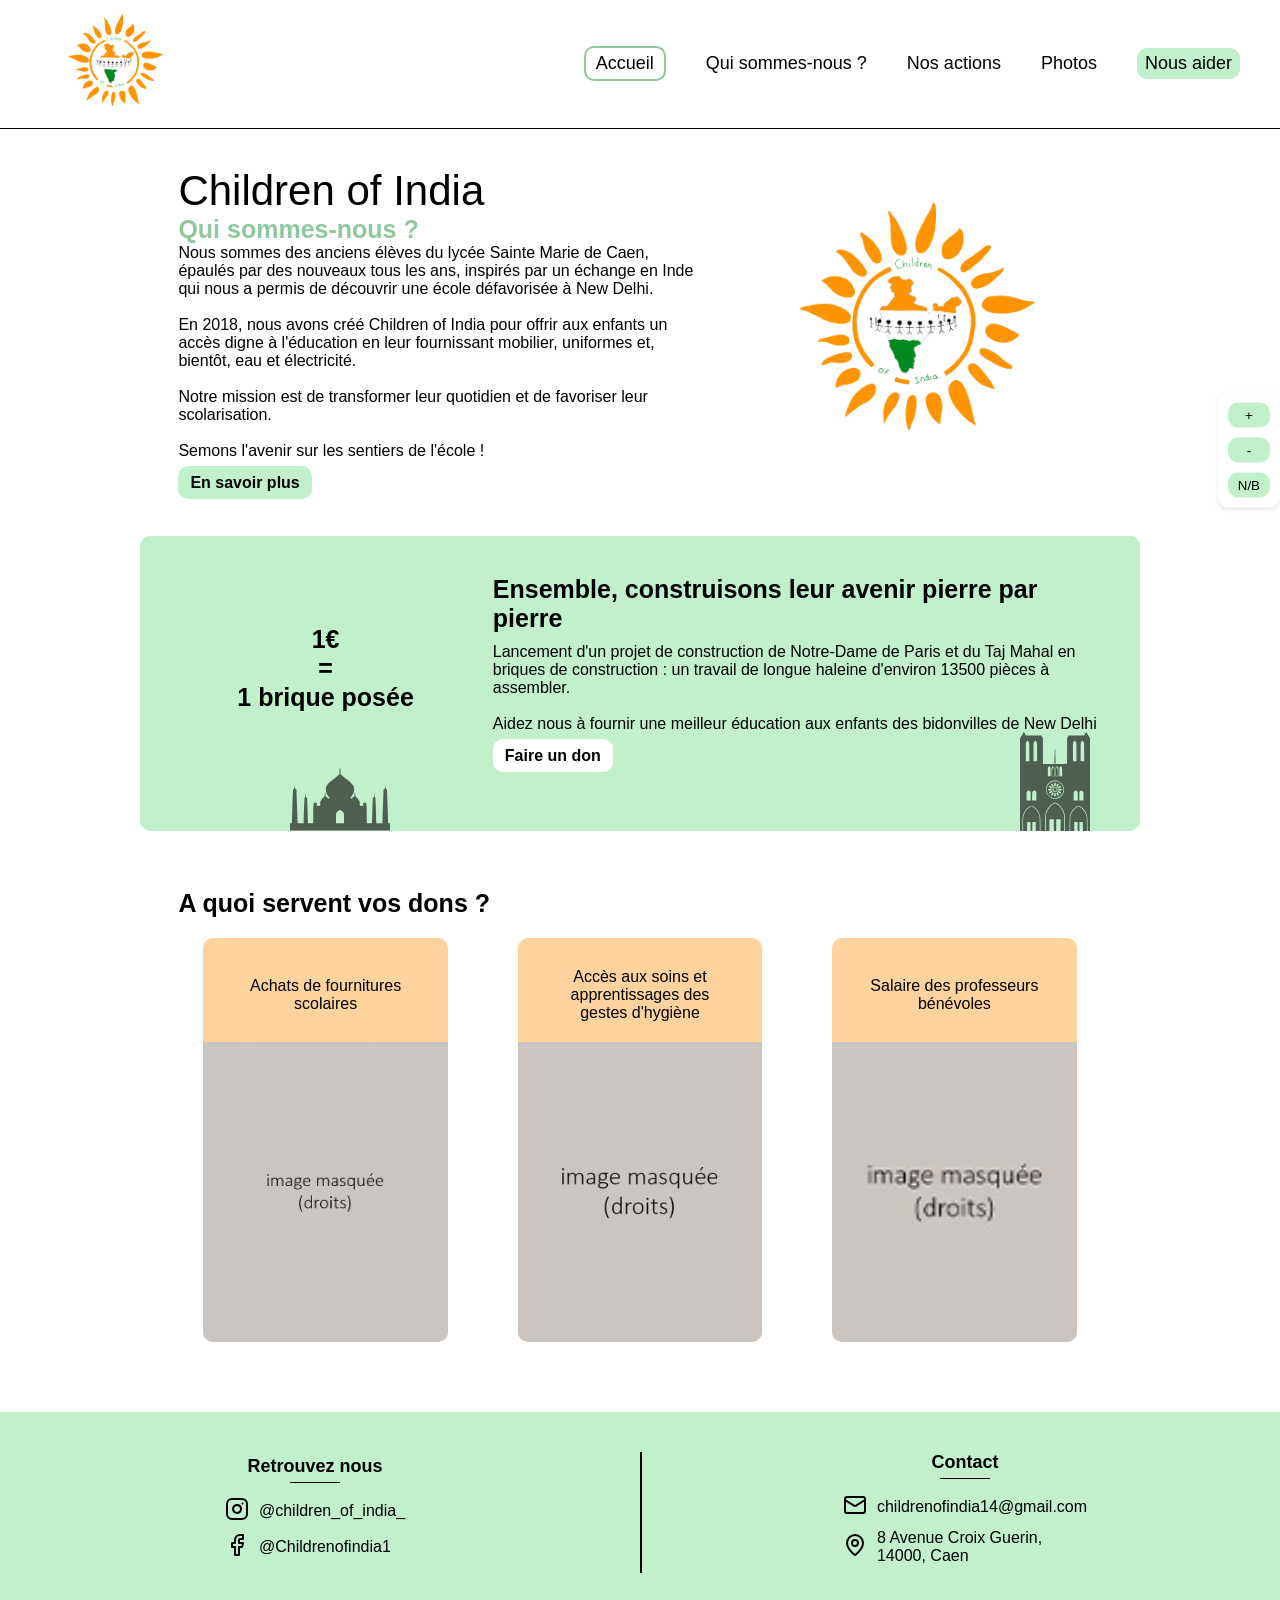
<file: index.html>
<!DOCTYPE html>
<html lang="fr">
<head>
	<meta charset="UTF-8">
	<meta name="viewport" content="width=device-width, initial-scale=1.0">
    <title>Children of India</title>
	<link rel="icon" href="assets/img/favicon.png" type="image/png">	<link rel="stylesheet" href="assets/css/style.css">
</head>
<body>
    <a href="#contenu" class="skip-link">Aller au contenu principal</a>
    <header role="banner">
		<div class="header row">
			<div class="header__logo col-4 col-md-4">
				<figure>
                    <a href="index.html">
                        <img src="assets/img/logo.png" alt="Retour à l'accueil">
                    </a>
				</figure>
			</div>
			<div class="header__menu col-8 col-md-8">
				<a href="#" class="hbg" aria-label="Ouvrir le menu">
					<span style="--pos:1"></span>
					<span style="--pos:2"></span>
					<span style="--pos:3"></span>
				</a>
				<nav class="nav-menu" aria-label="Menu principal" role="navigation">
					<a class="activebtn" href="index.html" aria-current="page">Accueil</a>
					<a href="quisommesnous.html">Qui sommes-nous ?</a>
					<a href="nosactions.html">Nos actions</a>
					<a href="photos.html">Photos</a>
					<a class="helpbutton" href="nousaider.html">Nous aider</a>
				</nav>
			</div>
		</div>
	</header>
    <div class="header__controls">
        <button id="zoom-in" aria-label="Agrandir le site">+</button>
        <button id="zoom-out" aria-label="Réduire le site">-</button>
        <button id="toggle-theme" aria-label="Passer en mode noir/blanc">N/B</button>
    </div>
	<main role="main">
        <section class="container hero row">
            <div class="hero__text col-7">
                <h1>Children of India</h1>
                <h2>Qui sommes-nous ?</h2>
                
                <p>Nous sommes des anciens élèves du lycée Sainte Marie de Caen, épaulés par des nouveaux tous les ans, inspirés par un échange en Inde qui nous a permis de découvrir une école défavorisée à New Delhi.<br><br>
                En 2018, nous avons créé Children of India pour offrir aux enfants un accès digne à l'éducation en leur fournissant mobilier, uniformes et, bientôt, eau et électricité. <br><br>
                Notre mission est de transformer leur quotidien et de favoriser leur scolarisation. <br><br>
                Semons l'avenir sur les sentiers de l'école !</p>
                <a href="quisommesnous.html" class="button">En savoir plus</a>
            </div>
            <div class="hero__img col-5">
                <figure>
                    <img src="assets/img/logo.png" alt="Logo de l'association Children of India">
                </figure>
            </div>
        </section>
        <section class="action container row">
            <div class="action__left col-4">
                <h2>1€ <br>
                    = <br>
                    1 brique posée</h2>
                <h2 class="resph2">1€ = 1 brique posée</h2>
                <img class="tajmahal" src="assets/svg/tajmahal.svg" alt="">
            </div>
            <div class="action__right col-8">
                <h2>Ensemble, construisons leur avenir pierre par pierre</h2>
                <p>
                    Lancement d'un projet de construction de Notre-Dame de Paris et du Taj Mahal en briques de construction : un travail de longue haleine d'environ 13500 pièces à assembler. <br><br>
                    Aidez nous à fournir une meilleur éducation aux enfants des bidonvilles de New Delhi
                </p>
                <a href="https://www.helloasso.com/associations/children-of-india/collectes/ensemble-construisons-leur-avenir-pierre-par-pierre" target="_blank" class="whitebutton">Faire un don</a>
                <img class="notredame" src="assets/svg/notredame.svg" alt="">
            </div>
        </section>
        <section class="container dons">
            <h2>A quoi servent vos dons ?</h2>
            <div class="dons__blocs row">
                <div class="dons__bloc col-4">
                    <p class="dons__bloc__txt h3">
                        Achats de fournitures scolaires
                    </p>
                    <img class="dons__bloc__img" src="assets/img/1.jpg" alt="Enfants à l'école avec leurs fournitures">
                </div>
                <div class="dons__bloc col-4">
                    <p class="dons__bloc__txt h3">
                        Accès aux soins et apprentissages des gestes d'hygiène
                    </p>
                    <img class="dons__bloc__img" src="assets/img/medecin.jpg" alt="Examen médical et dons de médicaments">
                </div>
                <div class="dons__bloc col-4">
                    <p class="dons__bloc__txt h3">
                        Salaire des professeurs bénévoles
                    </p>
                    <img class="dons__bloc__img" src="assets/img/teachers.jpg" alt="Professeurs des écoles en Inde">
                </div>
            </div>
        </section>
	</main>
	<footer role="contentinfo">
		<div class="row">
			<div class="footer__findus col-6">
				<h3>Retrouvez nous</h3>
				<div class="footer__findus__socials">
					<a href="https://www.instagram.com/children_of_india_" class="instagram" target="_blank" aria-label="Lien vers le compte Instagram">@children_of_india_</a>
                	<a href="https://www.facebook.com/Childrenofindia1" class="facebook" target="_blank" aria-label="Lien vers le compte Facebook">@Childrenofindia1</a>
           
				</div>
			</div>
			<span class="footerspan"></span>
			<div class="footer__contact col-6">
				<h3>Contact</h3>
				<div class="footer__contact__text">
					<a href="mailto:childrenofindia14@gmail.com" class="email" aria-label="Lien pour envoyer un mail">childrenofindia14@gmail.com</a>
					<a href="https://www.google.fr/maps/place/8+Av.+Croix+Gu%C3%A9rin,+14000+Caen/" class="map" target="_blank" aria-label="Lien pour indiquer l'adresse">8 Avenue Croix Guerin, <br> 14000, Caen</a>
				</div>
			</div>
		</div>
	</footer>
	<script src="assets/js/main.js"></script>
</body>
</html>
</file>
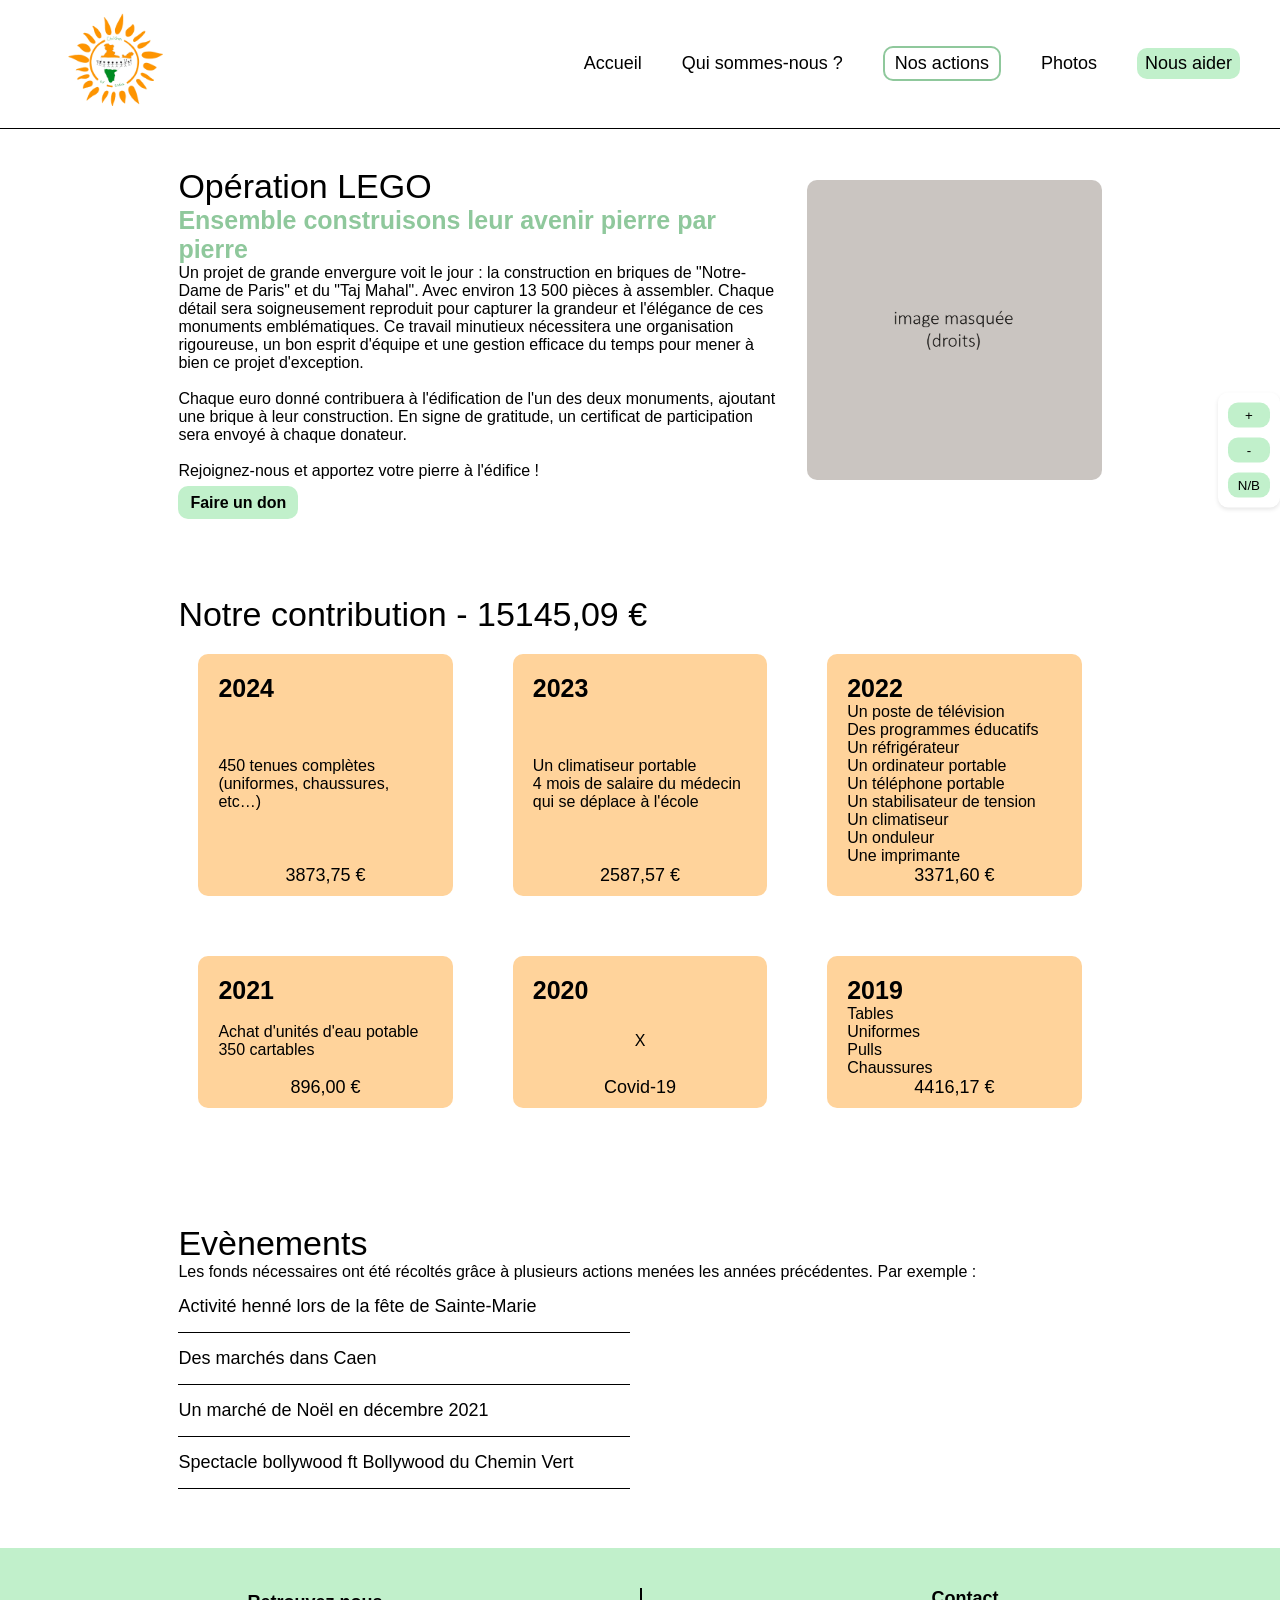
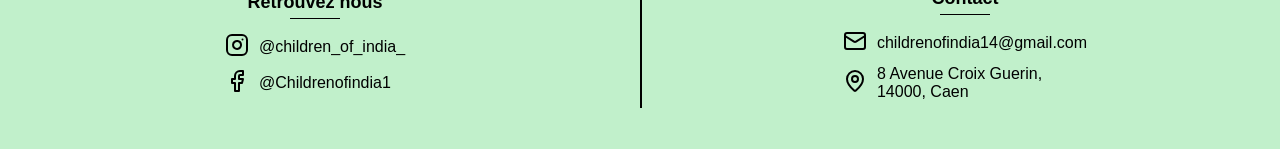
<file: nosactions.html>
<!DOCTYPE html>
<html lang="fr">
<head>
	<meta charset="UTF-8">
	<meta name="viewport" content="width=device-width, initial-scale=1.0">
	<title>Children of India</title>
	<link rel="icon" href="assets/img/favicon.png" type="image/png">
	<link rel="stylesheet" href="assets/css/style.css">
</head>
<body>
    <a href="#contenu" class="skip-link">Aller au contenu principal</a>
	<header role="banner">
		<div class="header row">
			<div class="header__logo col-6 col-md-4">
				<figure>
                    <a href="index.html">
                        <img src="assets/img/logo.png" alt="Retour à l'accueil">
                    </a>
				</figure>
			</div>
			<div class="header__menu col-6 col-md-8">
				<a href="#" class="hbg" aria-label="Ouvrir le menu">
					<span style="--pos:1"></span>
					<span style="--pos:2"></span>
					<span style="--pos:3"></span>
				</a>
				<nav class="nav-menu" aria-label="Menu principal" role="navigation">
					<a href="index.html">Accueil</a>
					<a href="quisommesnous.html">Qui sommes-nous ?</a>
					<a class="activebtn" href="nosactions.html" aria-current="page">Nos actions</a>
					<a href="photos.html">Photos</a>
					<a class="helpbutton" href="nousaider.html">Nous aider</a>
				</nav>
			</div>
		</div>
	</header>
    <div class="header__controls">
        <button id="zoom-in" aria-label="Agrandir le site">+</button>
        <button id="zoom-out" aria-label="Réduire le site">-</button>
        <button id="toggle-theme" aria-label="Passer en mode noir/blanc">N/B</button>
    </div>
	<main role="main">
       <section class="container legos">
            <div class="row">
                <div class="col-8">
                    <h1>Opération LEGO</h1>
                    <h2>Ensemble construisons leur avenir pierre par pierre</h2>
                    
                    <p> Un projet de grande envergure voit le jour : la construction en briques de "Notre-Dame de Paris" et du "Taj Mahal". Avec environ 13 500 pièces à assembler. Chaque détail sera soigneusement reproduit pour capturer la grandeur et l'élégance de ces monuments emblématiques. Ce travail minutieux nécessitera une organisation rigoureuse, un bon esprit d'équipe et une gestion efficace du temps pour mener à bien ce projet d'exception. <br><br>Chaque euro donné contribuera à l'édification de l'un des deux monuments, ajoutant une brique à leur construction. En signe de gratitude, un certificat de participation sera envoyé à chaque donateur. <br><br>Rejoignez-nous et apportez votre pierre à l'édifice !
                    </p>
                    <a href="https://www.helloasso.com/associations/children-of-india/collectes/ensemble-construisons-leur-avenir-pierre-par-pierre" target="_blank" class="button">Faire un don</a>
                </div>
                <div class="legos__img col-4">
                    <figure>
                        <img src="assets/img/legos.jpg" alt="Constructions en Lego du Taj Mahal et de Notre-Dame de Paris">
                    </figure>
                </div>
            </div>
       </section>
       <section class="contributions container">
            <h1>Notre contribution - 15145,09 €</h1>
            <div class="row">
                <div class="col-4 col-sm-6 contri__bloc">
                    <h2>2024</h2>
                    <p>450 tenues complètes (uniformes, chaussures, etc…)</p>
                    <h2 class="h2 contri__mount">3873,75 €</h2>
                </div>
                <div class="col-4 col-sm-6  contri__bloc">
                    <h2>2023</h2>
                    <p>Un climatiseur portable <br> 4 mois de salaire du médecin qui se déplace à l'école</p>
                    <h2 class="contri__mount">2587,57 €</h2>
                </div>
                <div class="col-4 col-sm-6  contri__bloc">
                    <h2>2022</h2>
                    <p>Un poste de télévision 
                        <br>Des programmes éducatifs
                        <br>Un réfrigérateur
                        <br>Un ordinateur portable
                        <br>Un téléphone portable
                        <br>Un stabilisateur de tension
                        <br>Un climatiseur 
                        <br>Un onduleur
                        <br>Une imprimante</p>
                    <h2 class="contri__mount">3371,60 €</h2>
                </div>
                <div class="col-4 col-sm-6  contri__bloc">
                    <h2>2021</h2>
                    <p>Achat d'unités d'eau potable 
                        <br>350 cartables</p>
                    <h2 class="contri__mount">896,00 €</h2>
                </div>
                <div class="col-4 col-sm-6  contri__bloc">
                    <h2>2020</h2>
                    <p class="x">X</p>
                    <h2 class="contri__mount">Covid-19</h2>
                </div>
                <div class="col-4 col-sm-6  contri__bloc">
                    <h2>2019</h2>
                    <p>Tables
                        <br>Uniformes
                        <br>Pulls 
                        <br>Chaussures</p>
                    <h2 class="contri__mount">4416,17 €</h2>
                </div>
       </section>
       <section class="container events">
            <h1>Evènements</h1>
            <p>Les fonds nécessaires ont été récoltés grâce à plusieurs actions menées les années précédentes. Par exemple :</p>
            <div class="row">
                <div class="col-6 col-sm-12">
                    <h3>Activité henné lors de la fête de Sainte-Marie</h3>
                    <h3>Des marchés dans Caen </h3>
                    <h3>Un marché de Noël en décembre 2021</h3>
                    <h3>Spectacle bollywood ft Bollywood du Chemin Vert</h3>
                </div>
            </div>
       </section>
    </main>
	<footer role="contentinfo">
		<div class="row">
			<div class="footer__findus col-6">
				<h3>Retrouvez nous</h3>
				<div class="footer__findus__socials">
					<a href="https://www.instagram.com/children_of_india_" class="instagram" target="_blank" aria-label="Lien vers le compte Instagram">@children_of_india_</a>
                	<a href="https://www.facebook.com/Childrenofindia1" class="facebook" target="_blank" aria-label="Lien vers le compte Facebook">@Childrenofindia1</a>
           
				</div>
			</div>
			<span class="footerspan"></span>
			<div class="footer__contact col-6">
				<h3>Contact</h3>
				<div class="footer__contact__text">
					<a href="mailto:childrenofindia14@gmail.com" class="email" aria-label="Lien pour envoyer un mail">childrenofindia14@gmail.com</a>
					<a href="https://www.google.fr/maps/place/8+Av.+Croix+Gu%C3%A9rin,+14000+Caen/" class="map" target="_blank" aria-label="Lien pour indiquer l'adresse">8 Avenue Croix Guerin, <br> 14000, Caen</a>
				</div>
			</div>
		</div>
	</footer>
	<script async src="assets/js/main.js"></script>
</body>
</html>
</file>
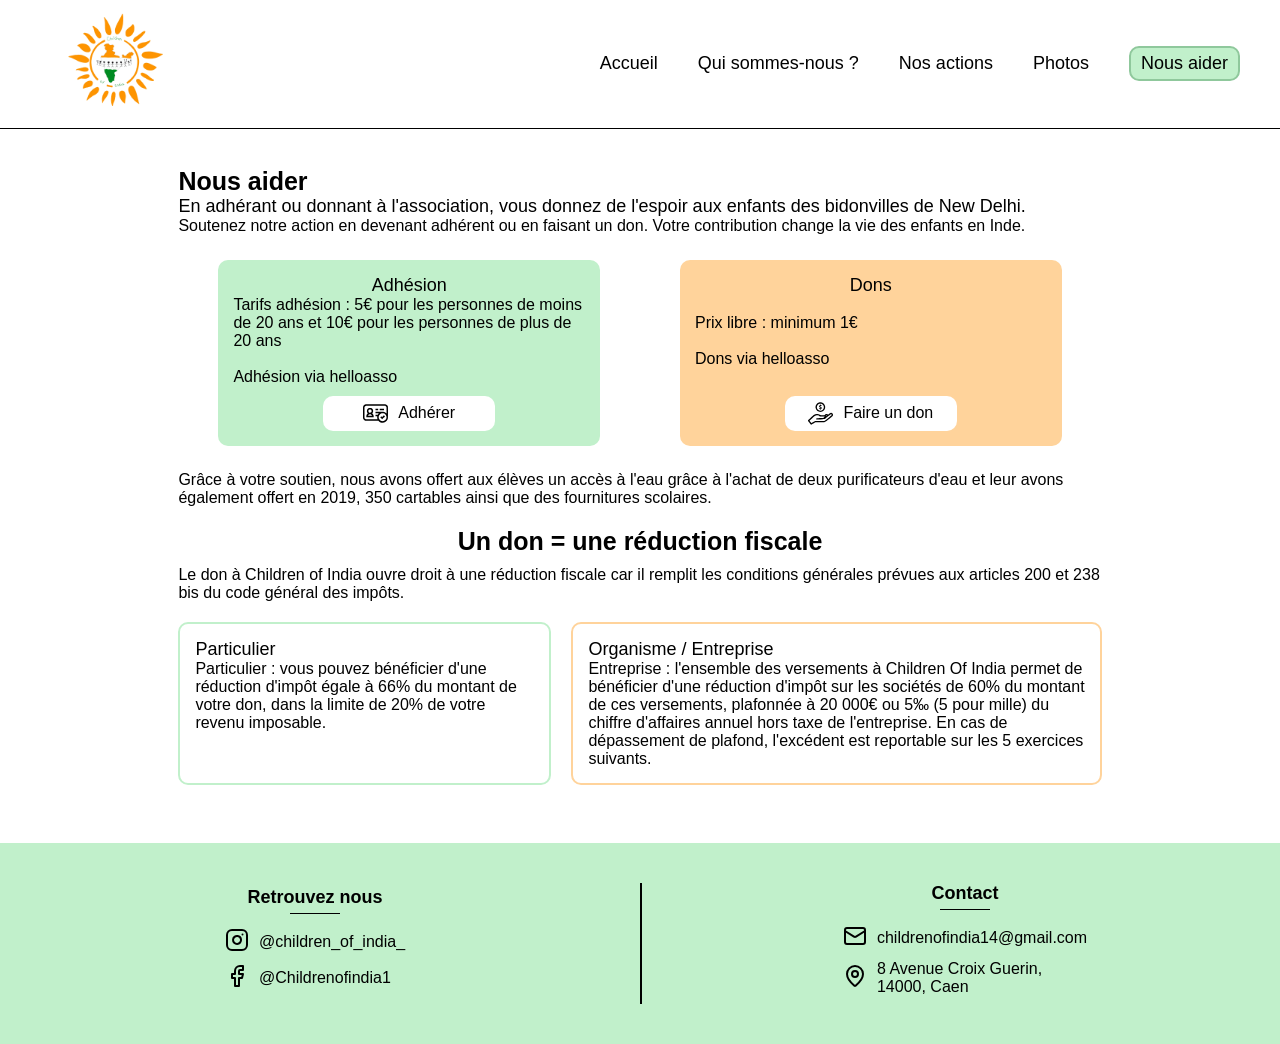
<file: nousaider.html>
<!DOCTYPE html>
<html lang="fr">
<head>
	<meta charset="UTF-8">
	<meta name="viewport" content="width=device-width, initial-scale=1.0">
	<title>Children of India</title>
	<link rel="icon" href="assets/img/favicon.png" type="image/png">
	<link rel="stylesheet" href="assets/css/style.css">
</head>
<body>
	<a href="#contenu" class="skip-link">Aller au contenu principal</a>
	<header role="banner">
		<div class="header row">
			<div class="header__logo col-6 col-md-4">
				<figure>
                    <a href="index.html">
                        <img src="assets/img/logo.png" alt="Retour à l'accueil">
                    </a>
				</figure>
			</div>
			<div class="header__menu col-6 col-md-8">
				<a href="#" class="hbg" aria-label="Ouvrir le menu">
					<span style="--pos:1"></span>
					<span style="--pos:2"></span>
					<span style="--pos:3"></span>
				</a>
				<nav class="nav-menu" aria-label="Menu principal" role="navigation">
					<a href="index.html">Accueil</a>
					<a href="quisommesnous.html">Qui sommes-nous ?</a>
					<a href="nosactions.html">Nos actions</a>
					<a href="photos.html">Photos</a>
					<a class="helpbutton activebtn" href="nousaider.html" aria-current="page">Nous aider</a>
				</nav>
			</div>
		</div>
	</header>
	<!-- <div class="header__controls">
        <button id="zoom-in" aria-label="Agrandir le site">+</button>
        <button id="zoom-out" aria-label="Réduire le site">-</button>
        <button id="toggle-theme" aria-label="Passer en mode noir/blanc">N/B</button>
    </div> -->
	<main role="main">
        <section class="help container">
            <div class="help__txt">
                <h2>Nous aider</h2>
                <h3>En adhérant ou donnant à l'association, vous donnez de l'espoir aux enfants des bidonvilles de New Delhi. </h3>
                <p>Soutenez notre action en devenant adhérent ou en faisant un don. Votre contribution change la vie des enfants en Inde.</p>
            </div>
            <div class="help__blocs">
                <div class="help__bloc bloc__1 col-4">
                    <h3>Adhésion</h3>
                    <p>Tarifs adhésion : 5€ pour les personnes de moins de 20 ans et 10€ pour les personnes de plus de 20 ans <br><br>Adhésion via helloasso</p>
                    <a class="help__button" href="https://www.helloasso.com/associations/children-of-india/adhesions/children-of-india-sur-les-sentiers-de-l-ecole-2-1" target="_blank">
                        <img class="help__img" src="assets/svg/adhesion.svg" alt="" aria-hidden="true">
                        Adhérer
                    </a>
                </div>
                <div class="help__bloc bloc__2 col-4">
                    <h3>Dons</h3>
                    <p>Prix libre : minimum 1€<br><br>Dons via helloasso</p>
                    <a class="help__button" href="https://www.helloasso.com/associations/children-of-india/collectes/ensemble-construisons-leur-avenir-pierre-par-pierre" target="_blank">
                        <img class="help__img" src="assets/svg/don.svg" alt="" aria-hidden="true">
                        Faire un don
                    </a>
                </div>
            </div>
            <p class="help__txt">Grâce à votre soutien, nous avons offert aux élèves un accès à l'eau grâce à l'achat de deux purificateurs d'eau et leur avons également offert en 2019, 350 cartables ainsi que des fournitures scolaires.</p>
            <div class="help__fiscalite">
                <h2>Un don = une réduction fiscale</h2>
                <p>Le don à Children of India ouvre droit à une réduction fiscale car il remplit les conditions générales prévues aux articles 200 et 238 bis du code général des impôts.</p>
                <div class="row">
                    <div class="fisca__1 col-5">
                        <h3>Particulier</h3>
                        <p>Particulier : vous pouvez bénéficier d'une réduction d'impôt égale à 66% du montant de votre don, dans la limite de 20% de votre revenu imposable.</p>
                    </div>
                    <div class="fisca__2 col-7">
                        <h3>Organisme / Entreprise</h3>
                        <p>Entreprise : l'ensemble des versements à Children Of India permet de bénéficier d'une réduction d'impôt sur les sociétés de 60% du montant de ces versements, plafonnée à 20 000€ ou 5‰ (5 pour mille) du chiffre d'affaires annuel hors taxe de l'entreprise. En cas de dépassement de plafond, l'excédent est reportable sur les 5 exercices suivants.</p>
                    </div>
                </div>
            </div>
        </section>
	</main>
	<footer role="contentinfo">
		<div class="row">
			<div class="footer__findus col-6">
				<h3>Retrouvez nous</h3>
				<div class="footer__findus__socials">
					<a href="https://www.instagram.com/children_of_india_" class="instagram" target="_blank" aria-label="Lien vers le compte Instagram">@children_of_india_</a>
                	<a href="https://www.facebook.com/Childrenofindia1" class="facebook" target="_blank" aria-label="Lien vers le compte Facebook">@Childrenofindia1</a>
           
				</div>
			</div>
			<span class="footerspan"></span>
			<div class="footer__contact col-6">
				<h3>Contact</h3>
				<div class="footer__contact__text">
					<a href="mailto:childrenofindia14@gmail.com" class="email" aria-label="Lien pour envoyer un mail">childrenofindia14@gmail.com</a>
					<a href="https://www.google.fr/maps/place/8+Av.+Croix+Gu%C3%A9rin,+14000+Caen/" class="map" target="_blank" aria-label="Lien pour indiquer l'adresse">8 Avenue Croix Guerin, <br> 14000, Caen</a>
				</div>
			</div>
		</div>
	</footer>
	<script src="assets/js/main.js"></script>
</body>
</html>
</file>
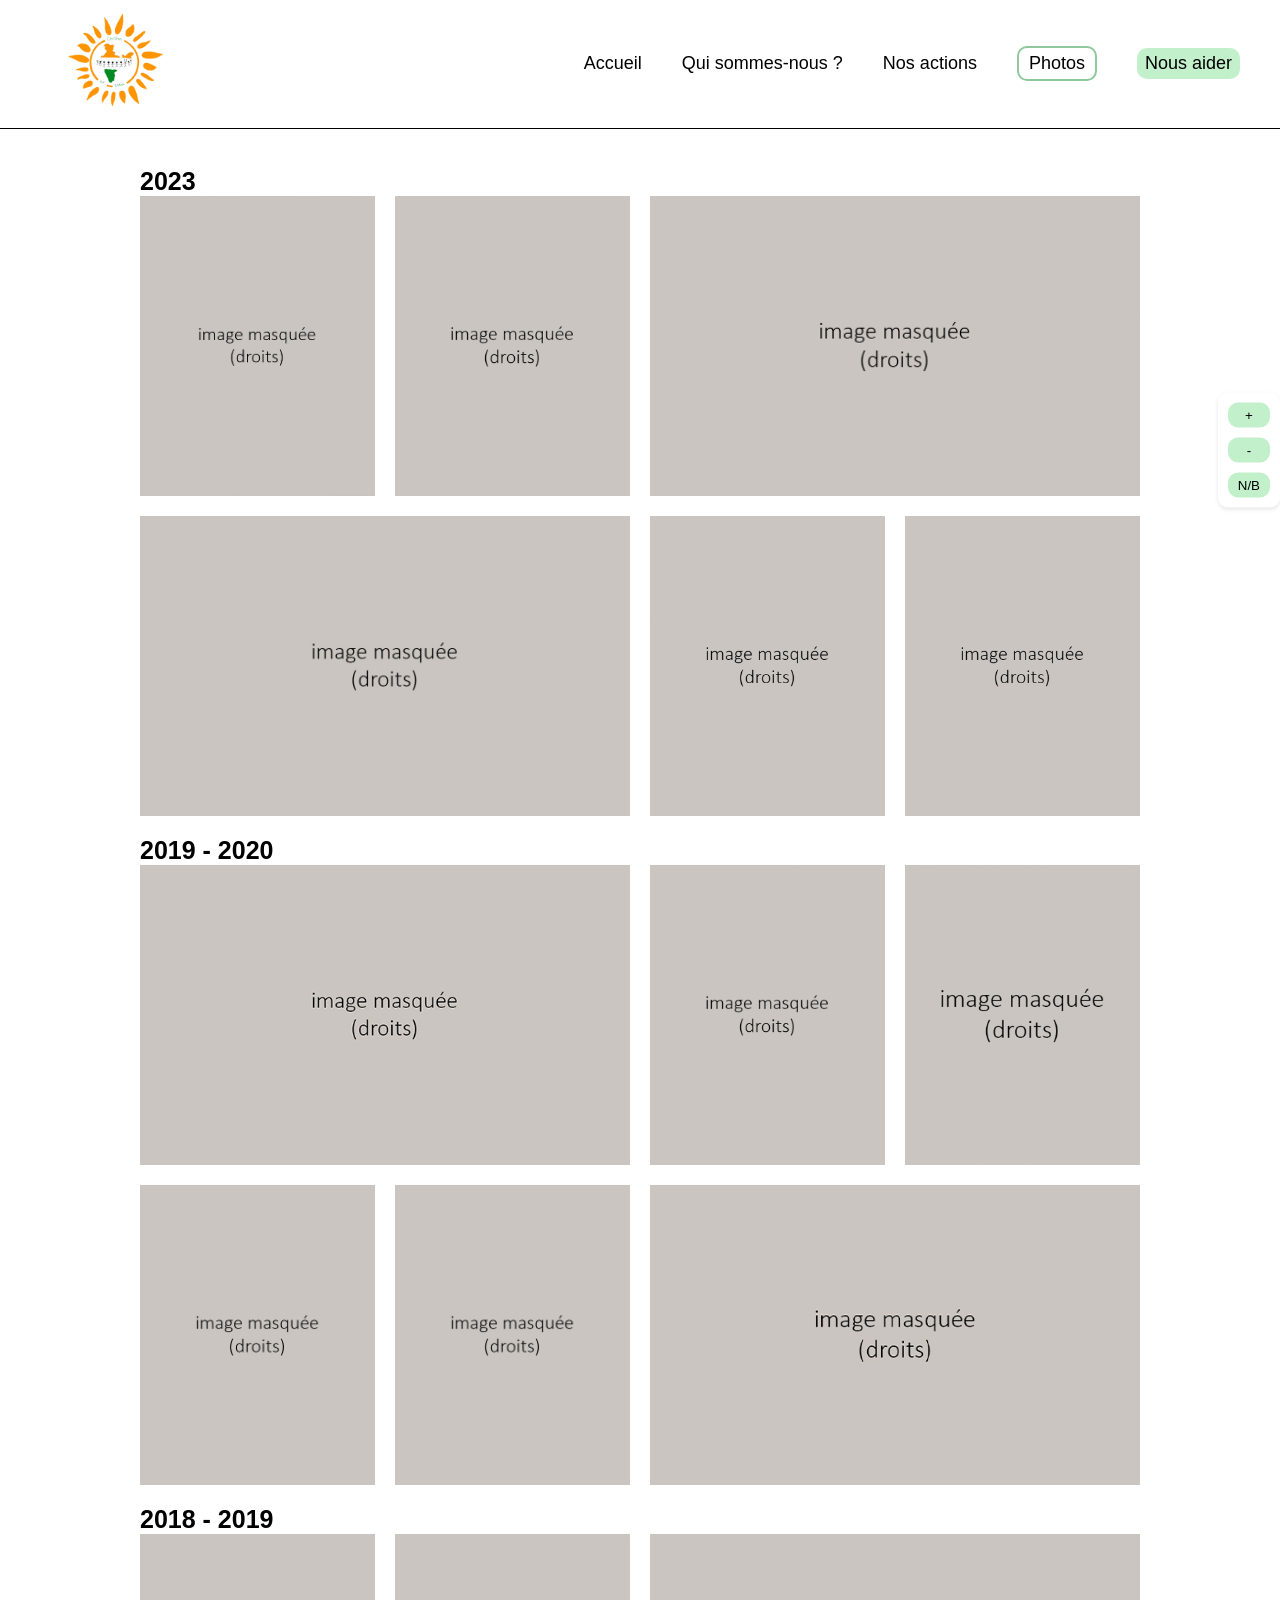
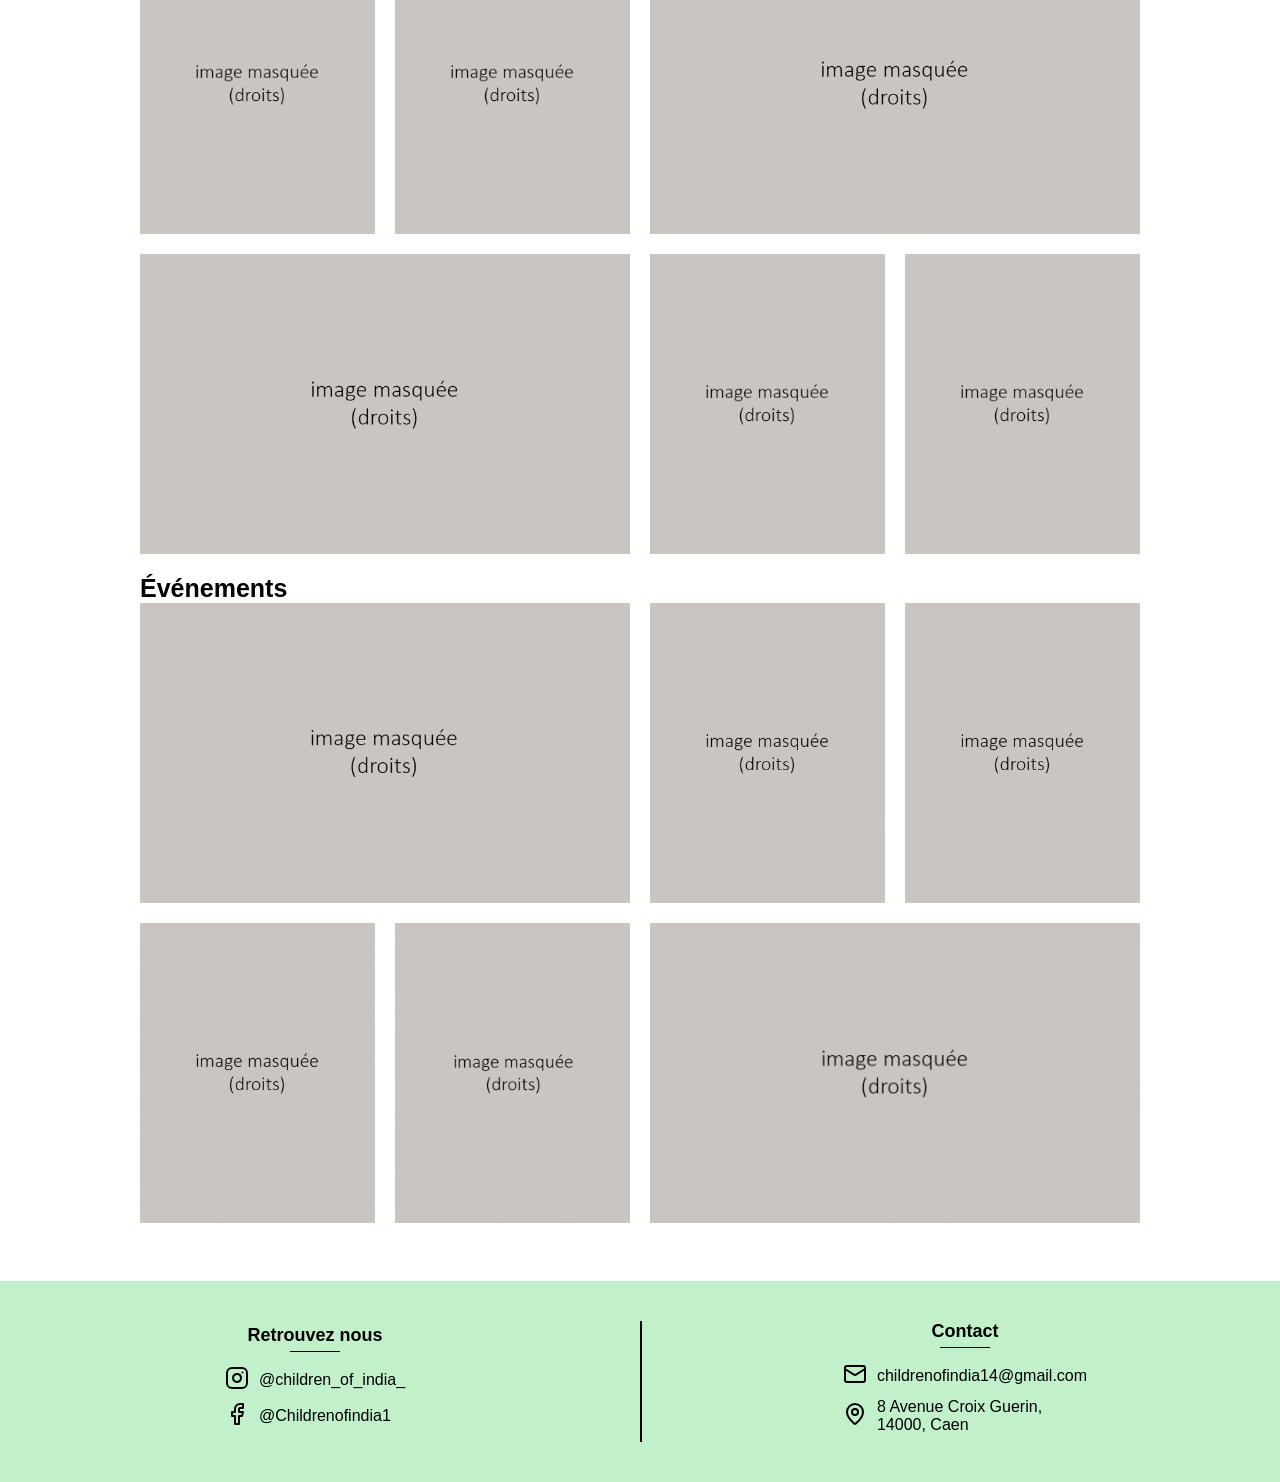
<file: photos.html>
<!DOCTYPE html>
<html lang="en">
<head>
    <meta charset="UTF-8">
    <meta name="viewport" content="width=device-width, initial-scale=1.0">
    <title>Children of India</title>
	<link rel="icon" href="assets/img/favicon.png" type="image/png">    <link rel="stylesheet" href="assets/css/style.css">
</head>
<body>
    <a href="#contenu" class="skip-link">Aller au contenu principal</a>
	<header role="banner">
		<div class="header row">
			<div class="header__logo col-6 col-md-4">
				<figure>
                    <a href="index.html">
                        <img src="assets/img/logo.png" alt="Retour à l'accueil">
                    </a>
				</figure>
			</div>
			<div class="header__menu col-6 col-md-8">
				<a href="#" class="hbg" aria-label="Ouvrir le menu">
					<span style="--pos:1"></span>
					<span style="--pos:2"></span>
					<span style="--pos:3"></span>
				</a>
				<nav class="nav-menu" aria-label="Menu principal" role="navigation">
                    <a href="index.html">Accueil</a>
					<a href="quisommesnous.html">Qui sommes-nous ?</a>
					<a href="nosactions.html">Nos actions</a>
					<a class="activebtn" href="photos.html" aria-current="page">Photos</a>
					<a class="helpbutton" href="nousaider.html">Nous aider</a>
				</nav>
			</div>
		</div>
	</header>
    <div class="header__controls">
        <button id="zoom-in" aria-label="Agrandir le site">+</button>
        <button id="zoom-out" aria-label="Réduire le site">-</button>
        <button id="toggle-theme" aria-label="Passer en mode noir/blanc">N/B</button>
    </div>
	<main role="main">
        <section>
            <div class="echanges container">
                <h2>2023</h2>
                <div class="row">
                    <img src="assets/img/1.jpg" alt="" class="col-3">
                    <img src="assets/img/2.jpg" alt="" class="col-3">
                    <img src="assets/img/3.jpg" alt="" class="col-6">
                    <img src="assets/img/4.jpg" alt="" class="col-6">
                    <img src="assets/img/5.jpg" alt="" class="col-3">
                    <img src="assets/img/6.jpg" alt="" class="col-3">
                </div>
                <h2>2019 - 2020</h2>
                <div class="row">
                    <img src="assets/img/7.jpg" alt="" class="col-6">
                    <img src="assets/img/8.jpg" alt="" class="col-3">
                    <img src="assets/img/9.jpg" alt="" class="col-3">
                    <img src="assets/img/10.jpg" alt="" class="col-3">
                    <img src="assets/img/11.jpg" alt="" class="col-3">
                    <img src="assets/img/12.jpg" alt="" class="col-6">
                </div>
				<h2>2018 - 2019</h2>
                <div class="row">
                    <img src="assets/img/13.jpg" alt="" class="col-3">
                    <img src="assets/img/14.jpg" alt="" class="col-3">
                    <img src="assets/img/15.jpg" alt="" class="col-6">
                    <img src="assets/img/16.jpg" alt="" class="col-6">
                    <img src="assets/img/17.jpg" alt="" class="col-3">
                    <img src="assets/img/18.jpg" alt="" class="col-3">
                </div>
				<h2>Événements</h2>
                <div class="row">
                    <img src="assets/img/19.jpg" alt="" class="col-6">
                    <img src="assets/img/20.jpg" alt="" class="col-3">
                    <img src="assets/img/21.jpg" alt="" class="col-3">
                    <img src="assets/img/22.jpg" alt="" class="col-3">
                    <img src="assets/img/23.jpg" alt="" class="col-3">
                    <img src="assets/img/24.jpg" alt="" class="col-6">
                </div>
            </div>
        </section>
	</main>
	<footer role="contentinfo">
		<div class="row">
			<div class="footer__findus col-6">
				<h3>Retrouvez nous</h3>
				<div class="footer__findus__socials">
					<a href="https://www.instagram.com/children_of_india_" class="instagram" target="_blank" aria-label="Lien vers le compte Instagram">@children_of_india_</a>
                	<a href="https://www.facebook.com/Childrenofindia1" class="facebook" target="_blank" aria-label="Lien vers le compte Facebook">@Childrenofindia1</a>
           
				</div>
			</div>
			<span class="footerspan"></span>
			<div class="footer__contact col-6">
				<h3>Contact</h3>
				<div class="footer__contact__text">
					<a href="mailto:childrenofindia14@gmail.com" class="email" aria-label="Lien pour envoyer un mail">childrenofindia14@gmail.com</a>
					<a href="https://www.google.fr/maps/place/8+Av.+Croix+Gu%C3%A9rin,+14000+Caen/" class="map" target="_blank" aria-label="Lien pour indiquer l'adresse">8 Avenue Croix Guerin, <br> 14000, Caen</a>
				</div>
			</div>
		</div>
	</footer>
	<script src="assets/js/main.js"></script>
</body>
</html>
</file>
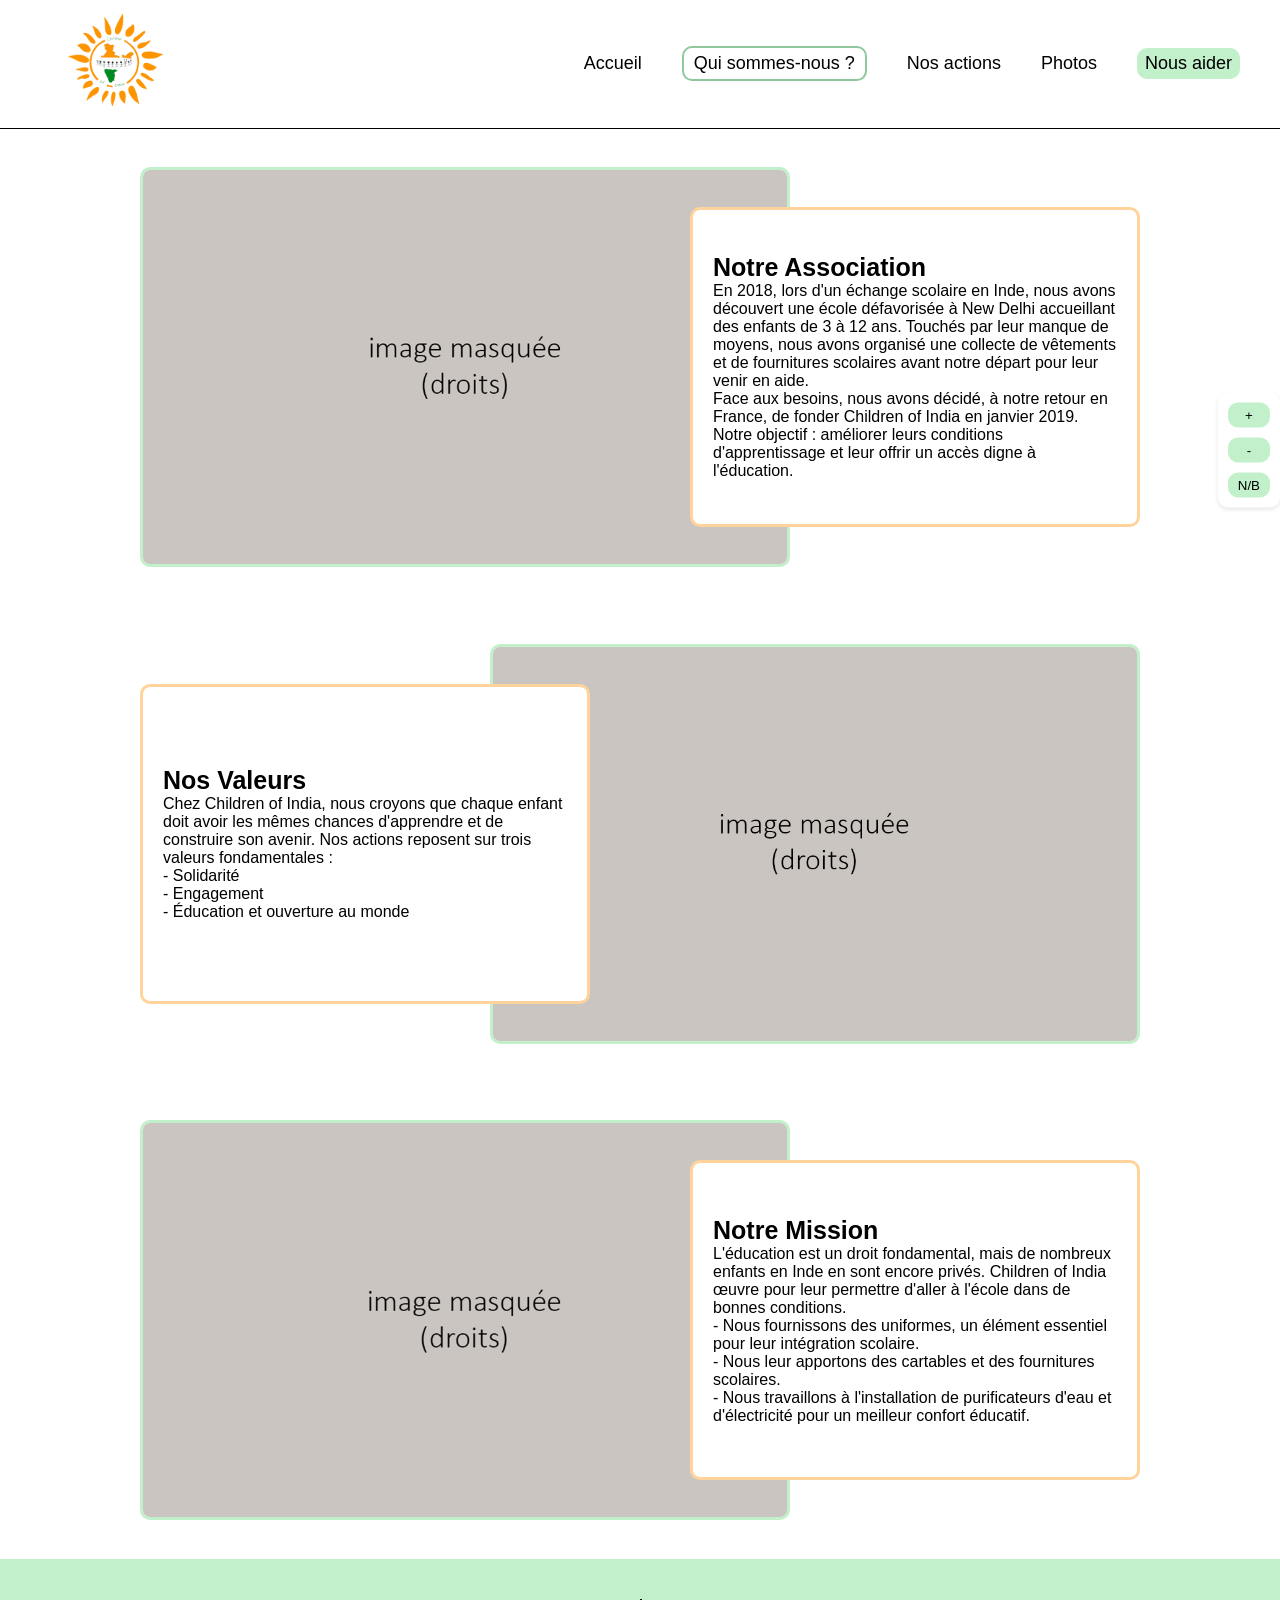
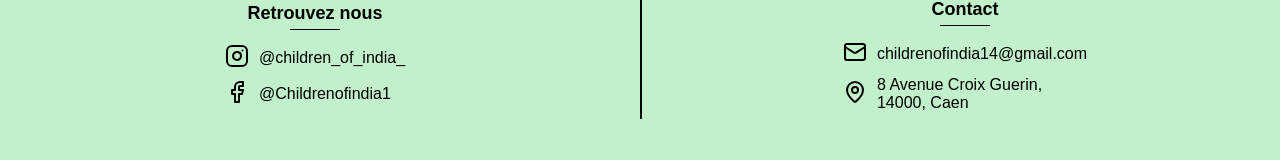
<file: quisommesnous.html>
<!DOCTYPE html>
<html lang="fr">
<head>
	<meta charset="UTF-8">
	<meta name="viewport" content="width=device-width, initial-scale=1.0">
	<title>Children of India</title>
	<link rel="icon" href="assets/img/favicon.png" type="image/png">
	<link rel="stylesheet" href="assets/css/style.css">
</head>
<body>
    <a href="#contenu" class="skip-link">Aller au contenu principal</a>
	<header role="banner">
		<div class="header row">
			<div class="header__logo col-6 col-md-4">
				<figure>
                    <a href="index.html">
                        <img src="assets/img/logo.png" alt="Retour à l'accueil">
                    </a>
				</figure>
			</div>
			<div class="header__menu col-6 col-md-8">
				<a href="#" class="hbg" aria-label="Ouvrir le menu">
					<span style="--pos:1"></span>
					<span style="--pos:2"></span>
					<span style="--pos:3"></span>
				</a>
				<nav class="nav-menu" aria-label="Menu principal" role="navigation">
                    <a href="index.html">Accueil</a>
					<a class="activebtn" href="quisommesnous.html" aria-current="page">Qui sommes-nous ?</a>
					<a href="nosactions.html">Nos actions</a>
					<a href="photos.html">Photos</a>
					<a class="helpbutton" href="nousaider.html">Nous aider</a>
				</nav>
			</div>
		</div>
	</header>
    <div class="header__controls">
        <button id="zoom-in" aria-label="Agrandir le site">+</button>
        <button id="zoom-out" aria-label="Réduire le site">-</button>
        <button id="toggle-theme" aria-label="Passer en mode noir/blanc">N/B</button>
    </div>
	<main role="main">
        <section class="sec-1 block_img_text">
            <div class="container">
                <div class="photo">
                    <img src="assets/img/school.jpg" alt="">
                </div>
                <div class="text-cadre">
                    <h2 class="h2">Notre Association</h2>
                    <p>En 2018, lors d'un échange scolaire en Inde, nous avons découvert une école défavorisée à New Delhi accueillant des enfants de 3 à 12 ans. Touchés par leur manque de moyens, nous avons organisé une collecte de vêtements et de fournitures scolaires avant notre départ pour leur venir en aide.</p>
                    <span>Face aux besoins, nous avons décidé, à notre retour en France, de fonder Children of India en janvier 2019. Notre objectif : améliorer leurs conditions d'apprentissage et leur offrir un accès digne à l'éducation.</span>  
                </div>
            </div>
        </section>
        <section class="sec-2 block_img_text reverse">
            <div class="container">
                <div class="text-cadre">
                    <h2 class="h2">Nos Valeurs</h2>
                    <p>Chez Children of India, nous croyons que chaque enfant doit avoir les mêmes chances d'apprendre et de construire son avenir. Nos actions reposent sur trois valeurs fondamentales :</p>
                        <span>- Solidarité</span>
                        <span>- Engagement</span>
                        <span>- Éducation et ouverture au monde</span>
                </div>
                <div class="photo">
                    <img src="assets/img/school2.jpg" alt="">
                </div>
            </div>
        </section>  
        <section class="sec-3 block_img_text">
            <div class="container">
                <div class="photo">
                    <img src="assets/img/school3.jpg" alt="">
                </div>
                <div class="text-cadre">
                    <h2 class="h2">Notre Mission</h2>
                    <p>L'éducation est un droit fondamental, mais de nombreux enfants en Inde en sont encore privés. Children of India œuvre pour leur permettre d'aller à l'école dans de bonnes conditions.</p>
                        <span>- Nous fournissons des uniformes, un élément essentiel pour leur intégration scolaire.</span>
                        <span>- Nous leur apportons des cartables et des fournitures scolaires.</span>
                        <span>- Nous travaillons à l'installation de purificateurs d'eau et d'électricité pour un meilleur confort éducatif.</span>
                </div>
            </div>
        </section>
    </main>
	<footer role="contentinfo">
		<div class="row">
			<div class="footer__findus col-6">
				<h3>Retrouvez nous</h3>
				<div class="footer__findus__socials">
					<a href="https://www.instagram.com/children_of_india_" class="instagram" target="_blank" aria-label="Lien vers le compte Instagram">@children_of_india_</a>
                	<a href="https://www.facebook.com/Childrenofindia1" class="facebook" target="_blank" aria-label="Lien vers le compte Facebook">@Childrenofindia1</a>
           
				</div>
			</div>
			<span class="footerspan"></span>
			<div class="footer__contact col-6">
				<h3>Contact</h3>
				<div class="footer__contact__text">
					<a href="mailto:childrenofindia14@gmail.com" class="email" aria-label="Lien pour envoyer un mail">childrenofindia14@gmail.com</a>
					<a href="https://www.google.fr/maps/place/8+Av.+Croix+Gu%C3%A9rin,+14000+Caen/" class="map" target="_blank" aria-label="Lien pour indiquer l'adresse">8 Avenue Croix Guerin, <br> 14000, Caen</a>
				</div>
			</div>
		</div>
	</footer>
	<script src="assets/js/main.js"></script>
</body>
</html>
</file>
<file: assets/css/style.css>
@import url('https://fonts.cdnfonts.com/css/poppins');

*,::before,::after{
	padding: 0;
	margin: 0;
	box-sizing: border-box;
	border:0;
}

:root{
	--base-px:10px;
	--black:#000;
	--white:#FFF;
	--green:#C1F0CB;
	--orange:#FFD39B;
	--darkgreen:#8FC89C;
	--radius:10px;
}


html{
	font-size:var(--base-px);
}

body{
	font-family: 'Helvetica', sans-serif;
	font-size: 1.6rem;
}

a{
	text-decoration: none;
	color:var(--black);
}

h1, h2, h3{
	font-family: 'Poppins', sans-serif;
}

h1{
	font-size: 3.4rem;
	font-weight: 400;
}

h2{
	font-size: 2.5rem;
	font-weight: 600;
}

h3{
	font-size: 1.8rem;
	font-weight: 400;
}

img{
	width:100%;
}

section{
	position: relative;
	padding: 3%;
}

.row{
	display: grid;
	grid-template-columns: repeat(12, 1fr);
	gap:2rem;
	margin-bottom: 2rem;
}

.col-1{grid-column: span 1;}
.col-2{grid-column: span 2;}
.col-3{grid-column: span 3;}
.col-4{grid-column: span 4;}
.col-5{grid-column: span 5;}
.col-6{grid-column: span 6;}
.col-7{grid-column: span 7;}
.col-8{grid-column: span 8;}
.col-9{grid-column: span 9;}
.col-10{grid-column: span 10;}
.col-11{grid-column: span 11;}
.col-12{grid-column: span 12;}

.container{
	width: 1300px;
	margin-inline: auto;
}

.skip-link {
    position: absolute;
    left: -9999px;
    top: 10px;
    background: #000;
    color: #fff;
    padding: 10px;
}

.skip-link:focus {
    left: 10px;
}



.helpbutton{
	font-family: "Poppins", sans-serif;
	padding: .5rem .8rem;
	background-color: var(--green);
	border-radius: 10px;
}

.button{
	font-family: "Poppins", sans-serif;
	font-weight: 600;
	font-style: normal;
	padding: .8rem 1.2rem;
	background-color: var(--green);
	border-radius: var(--radius);
	position: relative;
	top:1.4rem;
}

.whitebutton{
	font-family: "Poppins", sans-serif;
	font-weight: 600;
	font-style: normal;
	padding: .8rem 1.2rem;
	background-color: var(--white);
	border-radius: var(--radius);
	position: relative;
	top:1.4rem;
}

.activebtn{
	border: 2px solid var(--darkgreen);
	padding: .5rem 1rem;
	border-radius: var(--radius);
}

.dark-theme {
    filter: grayscale(100%);
}

.header__controls {
    position: fixed;
    top: 50%;
    right: 0;
    transform: translateY(-50%);
    display: flex;
    flex-direction: column;
    gap: 10px;
    background-color: var(--white);
    padding: 10px;
    border-radius: var(--radius);
    box-shadow: 0 2px 4px rgba(0, 0, 0, 0.1);
    z-index: 1000;
}

.header__controls button {
    padding: 0.5rem 1rem;
    background-color: var(--green);
    color: var(--black);
    border: none;
    border-radius: var(--radius);
    cursor: pointer;
}

header {
	font-family: 'Poppins', sans-serif;
	font-size:1.8rem;
	position:sticky;
	top: 0;
	width: 100%;
	z-index: 1000;
	padding: .5rem 4rem;
	border-bottom: 1px solid var(--black);
	background-color: var(--white);
}


header figure{
	width:15rem;
	margin:0;
	padding: 0;
}

header .row {
	position: sticky;
	top: 0;
	padding: 0;
	margin:0;
}

.header__menu{
	display:flex;
	align-items: center;
	justify-content:end;
}

.nav-menu{
	display: flex;
	align-items: center;
	gap: 40px;
	color:var(--black);
}

.nav-menu.open{
	display: flex;
    flex-direction: column;
    position: absolute;
    top: 100%;
    right: 0;
	gap: 25px;
    width: 300px;
    background-color: var(--white);
    border-bottom: 2px solid var(--orange);
    padding: 3rem;
    z-index: 999;
}

.header__menu__bis{
	display: flex;
	justify-content: center;
	padding:1rem 0;
}


.hbg {
	display: none;
	margin-right: 4rem;
	height: 40px;
	width: 40px;
	position: relative;
	z-index: 100;
}

.hbg span{
	position: absolute;
	right:0;
	width: 100%;
	height: 3px;
	top:calc( var(--pos) * 10px );
	background: var(--darkgreen);
	transition: transform 0.1s ease, opacity 0.1s ease;
}


.hbgcross span:first-child{
    transform: rotate(45deg) translate(7px, 7px);
}

.hbgcross span:nth-child(2) {
    opacity: 0;
}

.hbgcross span:last-child{
    transform: rotate(-45deg) translate(7px, -7px);
}







.hero h1{
	font-size: 4.2rem;
}

.hero h2{
	color:var(--darkgreen);
	font-weight: 600;
}

.hero__img,.legos__img{
	display: flex;
	align-items: center;
	width: 100%;
	height: auto;
	margin:0;
}











.legos h2{
	color:var(--darkgreen);
	font-weight: 600;
}

.legos img{
	height: 300px;
	object-fit: cover;
	border-radius: var(--radius);
}




.contri__bloc{
	display: flex;
	flex-direction: column;
	justify-content: space-between;
	background-color: var(--orange);
	border-radius: var(--radius);
	padding: 2rem 2rem 1rem 2rem;
	margin: 20px;
}

.contri__mount{
	text-align: center;
	font-weight: 400;
	font-size: 1.8rem;
}

.x{
	text-align: center;
}


.events h3{
	padding: 1.5rem 0;
	border-bottom: 1px solid var(--black);
}






.action{
	position: relative;
	background-color: var(--green);
	border-radius: var(--radius);
	padding-bottom: 80px;
	width: 100%;
}

.resph2{
	display: none;
}

.action h2{
	font-weight: 600;
	padding-bottom: 1rem;
}

.action__left{
	display: flex;
	justify-content: center;
	text-align: center;
}

.action__left h2{
	padding-top: 50px;
}

.tajmahal{
	width:100px;
	left: 150px;
}

.notredame{
	width:70px;
	right:50px;
}

.tajmahal,.notredame{
	position: absolute;
	bottom:0;
	opacity: .6;
}



















.block_img_text .container{
	position: relative;
	display: flex;
	justify-content: end;
	align-items: center;
	height: 500px;
	
}

.block_img_text.reverse .container{
	justify-content: start;
	
}

.block_img_text .container .photo{
	position: absolute;
	left:0;
	width: 65%;
	height: 100%;
}

.block_img_text.reverse .container .photo{
	right:0;
	left: inherit;
}

.block_img_text .photo img{
	border: 3px solid var(--green);
	border-radius: var(--radius);
	object-fit: cover;
	height: 100%;
	width: 100%;
}

.block_img_text .container .text-cadre{
	border: 3px solid var(--orange);
	background-color: var(--white);
	border-radius: var(--radius);
	padding: 2rem;
	width: 45%;
	height: 80%;
	display: flex;
	flex-flow: column;
	justify-content: center;
	z-index: 2;
}





















.dons{
	display:flex;
	flex-flow:column;
	padding-bottom: 5rem;
}

.dons h2{
	padding-bottom: 2rem;
}

.dons__bloc{
    background-color: var(--orange);
	border-radius: var(--radius);
	display: flex;
    flex-direction: column;
	margin: 0 25px;
	text-align: center;
    justify-content: center;
}

.dons__bloc > *:not(img) {
	margin:1rem 3rem 0 3rem;
}


.dons__bloc__txt {
    padding: 2rem 0;
    flex-grow: 1;
    display: flex;
    align-items: center;
    justify-content: center;
}


.dons__bloc img{
	margin-top:auto;
	height:300px;
	object-fit:cover;
	border-radius: 0 0 var(--radius) var(--radius);
}








.echanges .row img{
	width: 100%;
	height: 300px;
	object-fit: cover;
}












.help__bloc {
	flex: 1 1 100%;
	margin: 1rem 0;
}


.help__blocs{
	display: flex;
	justify-content: center;
	flex-wrap: wrap;
}

.help__bloc{
	flex: 1;
	margin: 2.5rem 4rem;
	padding: 1.5rem;
	border-radius: var(--radius);
	display: flex;
	flex-direction: column;
	justify-content: space-between;
}

.help__bloc h3{
	text-align: center;
}

.bloc__1{
	background-color: var(--green);
}

.bloc__2{
	background-color: var(--orange);
}

.help__img{
	width: 25px;
	height: 25px;
}

.help__button{
	background-color: var(--white);
	display: flex;
	justify-content: center;
	align-items: center;
	gap:10px;
	padding: .5rem 1rem;
	margin:10px 9rem 0 9rem;
	border-radius: var(--radius);
}

.help__fiscalite{
	display: flex;
	align-items: center;
	flex-direction: column;
}

.help__fiscalite h2{
	padding: 2rem 0 1rem 0;
}

.fisca__1,.fisca__2{
	border-radius: var(--radius);
	padding: 1.5rem;
}

.fisca__1{
	border: 2px solid var(--green);
}

.fisca__2{
	border: 2px solid var(--orange);
}

.help__fiscalite .row{
	margin-top: 2rem;
}








.pres img{
	border: 3px solid var(--green);
	border-radius: var(--radius);
}

.pres .txt{
	padding: 2rem;
	border: 3px solid var(--orange);
	border-radius: var(--radius);
}


































footer{
	background-color: var(--green);
	padding: 4rem 0 2rem 0;
	position: relative;
}

.footerspan{
	position: absolute;
	left: 50%;
	height:60%;
	border: .1px solid var(--black);
}

footer .col-6 {
    display: flex;
	flex-direction: column;
    align-items: center;
	justify-content: center;
}

.footer__findus__socials,.footer__contact__text{
	padding-top: 1.4rem;
}

.footer__findus__socials a,.footer__contact__text a{
	padding-bottom:.8rem;
	display: flex;
	align-items: center;
}

.instagram::before{
	content: url('../svg/instagram.svg');
	margin-right:1rem;
}

.facebook::before{
	content: url('../svg/facebook.svg');
	margin-right:1rem;
}

.email::before{
	content: url('../svg/mail.svg');
	margin-right:1rem;
}

.map::before{
	content: url('../svg/map-pin.svg');
	margin-right:1rem;
}

footer h3{
	font-weight: 600;
}

footer h3::after {
    content: "";
    display: block;
    width: 50px;
    height: 1px;
    background-color: black;
    margin: 5px auto 0;
}






@media (max-width:1350px){
	.container{
		width: 1000px;
	}

	.col-md-1{grid-column: span 1;}
	.col-md-2{grid-column: span 2;}
	.col-md-3{grid-column: span 3;}
	.col-md-4{grid-column: span 4;}
	.col-md-5{grid-column: span 5;}
	.col-md-6{grid-column: span 6;}
	.col-md-7{grid-column: span 7;}
	.col-md-8{grid-column: span 8;}
	.col-md-9{grid-column: span 9;}
	.col-md-10{grid-column: span 10;}
	.col-md-11{grid-column: span 11;}
	.col-md-12{grid-column: span 12;}

	.block_img_text .container{
		height: 400px;
	}

}

@media (max-width:1050px){
	.container{
		width: 700px;
	}
	
	header {
		padding: .5rem 3rem;
	}

	header figure{
		width:12.5rem;
		margin:0;
		padding: 0;
	}	

	.action{
		padding-bottom: 50px;
	}

	.nav-menu{
		display: none;
	}

	.nav-menu.open {
        display: flex;
    }

	.hbg{
		display:block;
	}
	
*

	.notredame{
		display: none;
	}

	.tajmahal{
		left: 100px;
	}


	.block_img_text .container{
		height: fit-content;
		display: flex;
		flex-flow: column;
	}

	.block_img_text .container .photo{
		position: relative;
		width: 95%;
		top:50px;
	}

	.block_img_text .container .text-cadre{
		width: 80%;
		position: relative;
		top:-50px;
	}

	.block_img_text.reverse .container .photo{
		top:-50px;
	}

	.block_img_text.reverse .container .text-cadre{
		top:50px;
	}





	.dons__blocs:first-child{
		margin: 0 10px 0 25px;
	}

	.dons__blocs:last-child{
		margin: 0 25px 0 10px;
	}

	.dons__bloc{
		margin: 0 10px;
	}

	.dons__bloc img{
		height:200px;
	}

	.help__button{
		margin:10px 15rem 0 15rem;
	}



	.col-sm-1{grid-column: span 1;}
	.col-sm-2{grid-column: span 2;}
	.col-sm-3{grid-column: span 3;}
	.col-sm-4{grid-column: span 4;}
	.col-sm-5{grid-column: span 5;}
	.col-sm-6{grid-column: span 6;}
	.col-sm-7{grid-column: span 7;}
	.col-sm-8{grid-column: span 8;}
	.col-sm-9{grid-column: span 9;}
	.col-sm-10{grid-column: span 10;}
	.col-sm-11{grid-column: span 11;}
	.col-sm-12{grid-column: span 12;}
}

@media (max-width:750px){
	.container{
		width: 100%;
	}

	[class*='col-']{
		grid-column: span 12!important;
	}

	header {
		padding: .5rem 2rem;
	}

	.header{
		display: flex;
		justify-content: space-between;
	}

	.nav-menu {
        display: none;
    }

	.nav-menu {
        display: none;
    }

    .nav-menu.open {
        display: flex;
        flex-direction: column;
        position: fixed;
        top: 110px;
        left: 0;
        right: 0;
        gap: 25px;
        width: 100%;
        padding: 3rem;
        background-color: var(--white);
        z-index: 999;
    }

	.hero__img,.tajmahal{
		display: none;
	}


	.action{
		position: relative;
		border-radius: 0;
	}

	.action__left{
		position: absolute;
		bottom:35px;
		right: 60px;
	}

	.action__left h2{
		display: none;
	}

	.resph2{
		display: block;
		font-family: "Poppins", sans-serif;
		font-weight: 600;
		font-size: 1.8rem;
	}
	

	.dons h2{
		text-align: center;
	}

	.dons__bloc__img{
		display: none;
	}

	.dons__bloc{
		display: flex;
		justify-content: center;
		align-items: center;
	}
	
	.dons__bloc > *:not(img) {
		margin:0;
	}

	.dons__bloc__txt{
		padding-left:2rem;
		padding-right: 2rem;
	}


	.help__button{
		margin:10px 5rem 0 5rem;
	}









	.footerspan{
		display: none;
	}






	.legos__img{
		display: none;
	}

	.contri__bloc{
		margin: 0 20px;
	}


	.echanges .row img{
		width: 100%;
		height: 250px;
		object-fit: cover;
	}


	.block_img_text .container .photo {
        display: none;
    }

    .block_img_text .container .text-cadre {
        width: 90%;
        margin-bottom: 2rem;
        position: relative;
		top:0;
    }

    .block_img_text.reverse .container .text-cadre {
        margin-bottom: 2rem;
    }

	.block_img_text.reverse .container .text-cadre{
		border:3px solid var(--green);
		top:0;
	}
}
</file>
